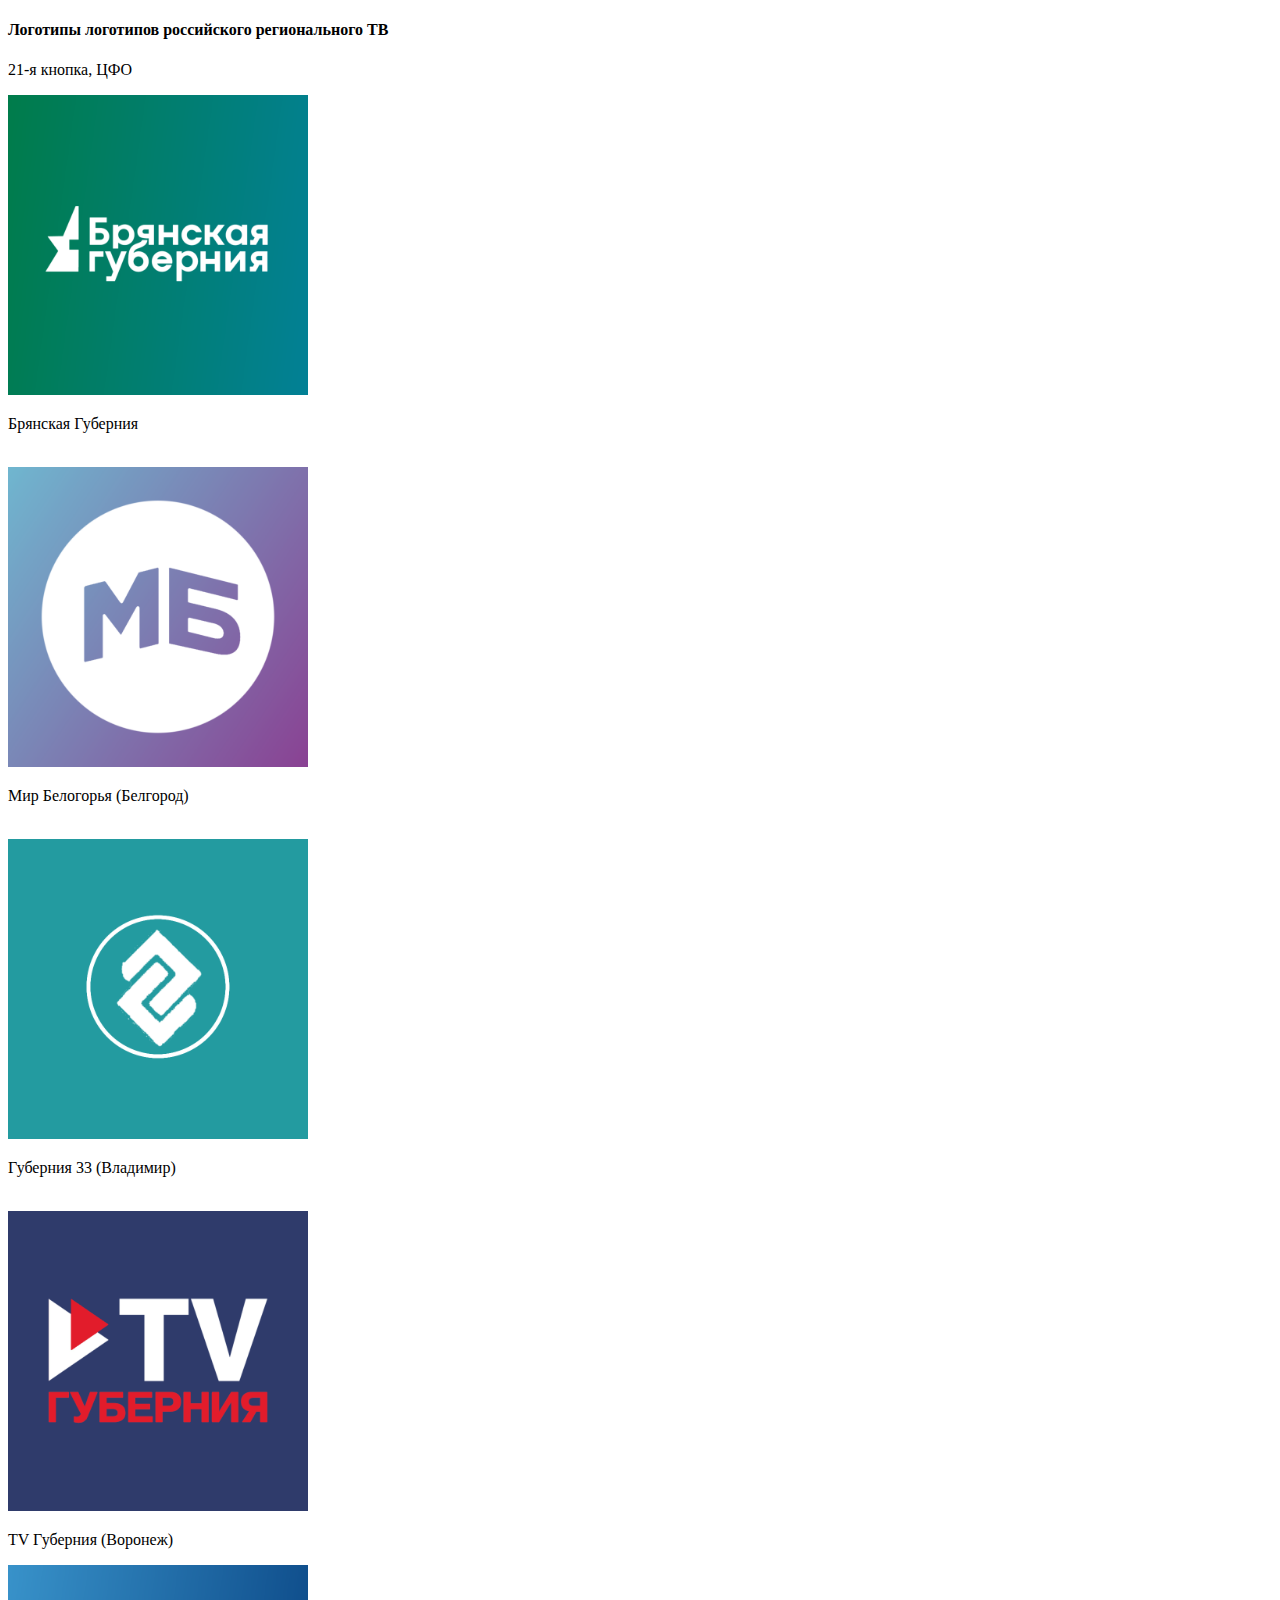
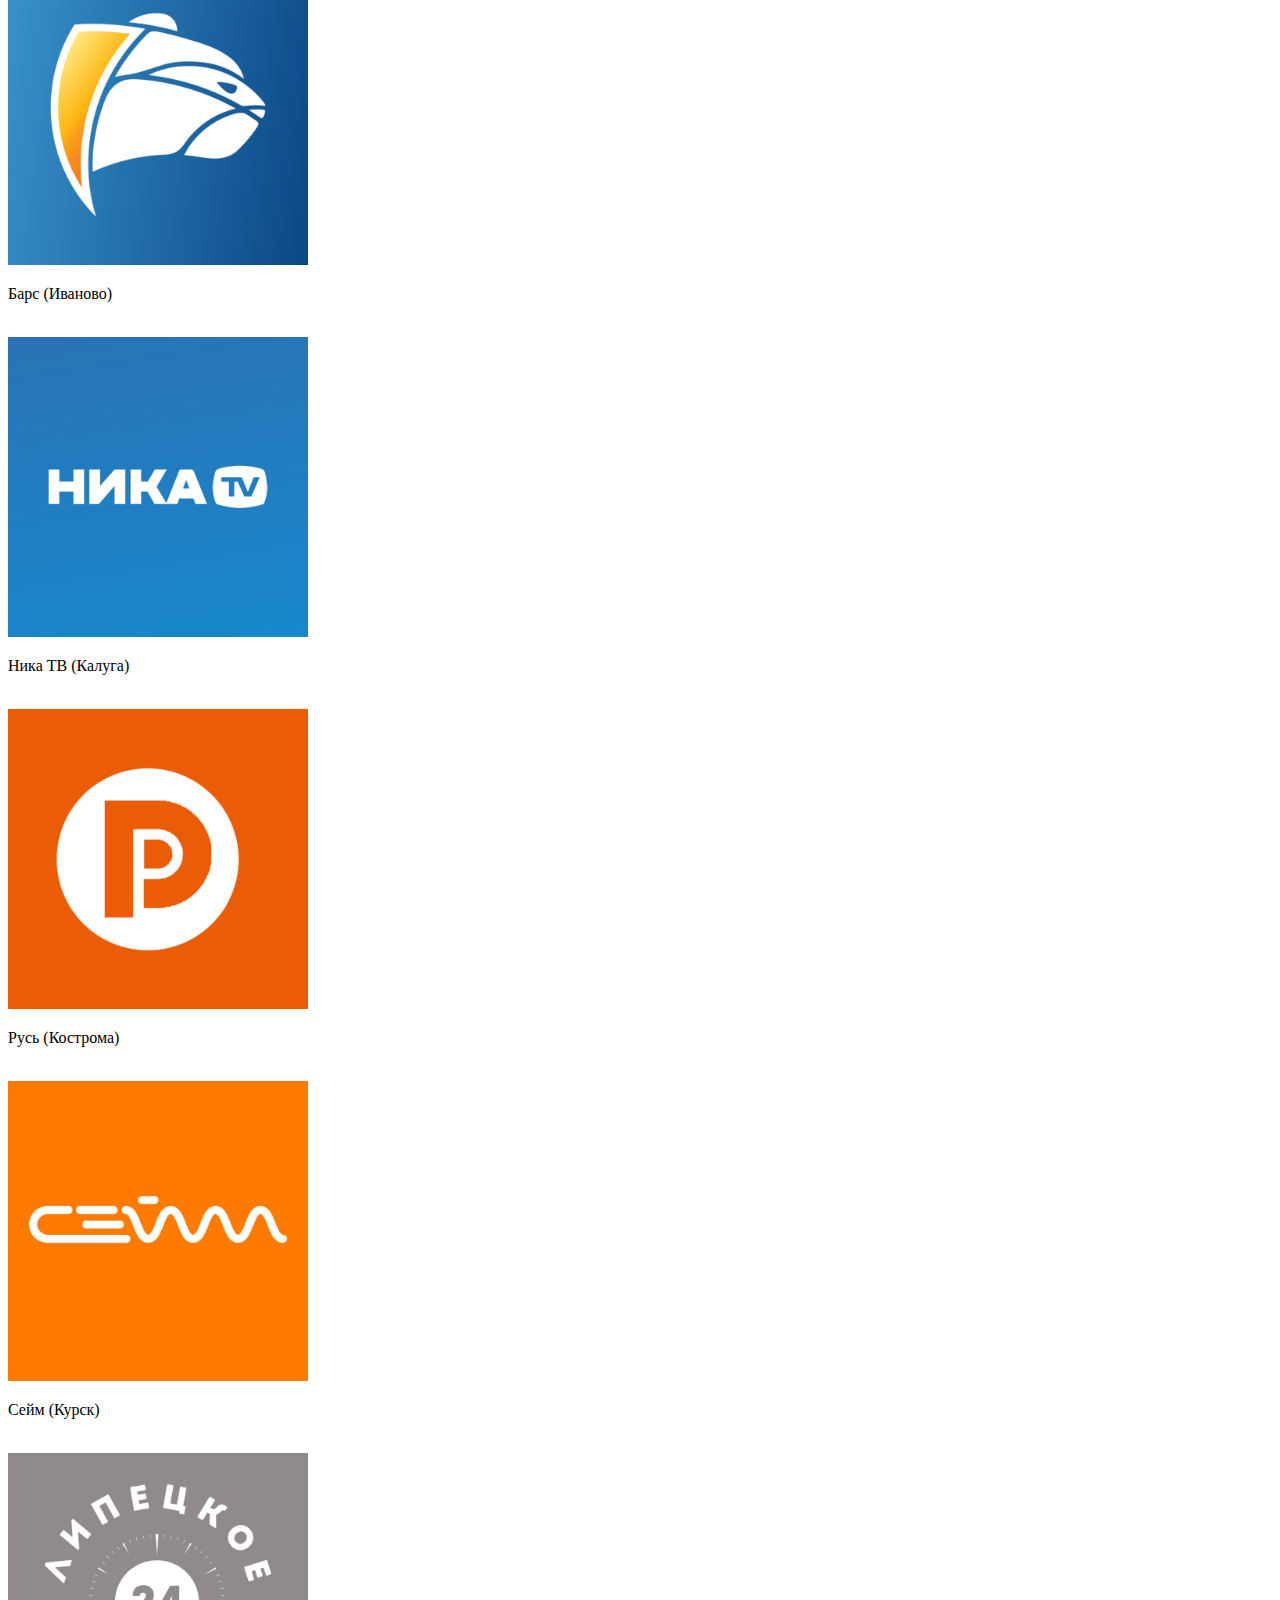
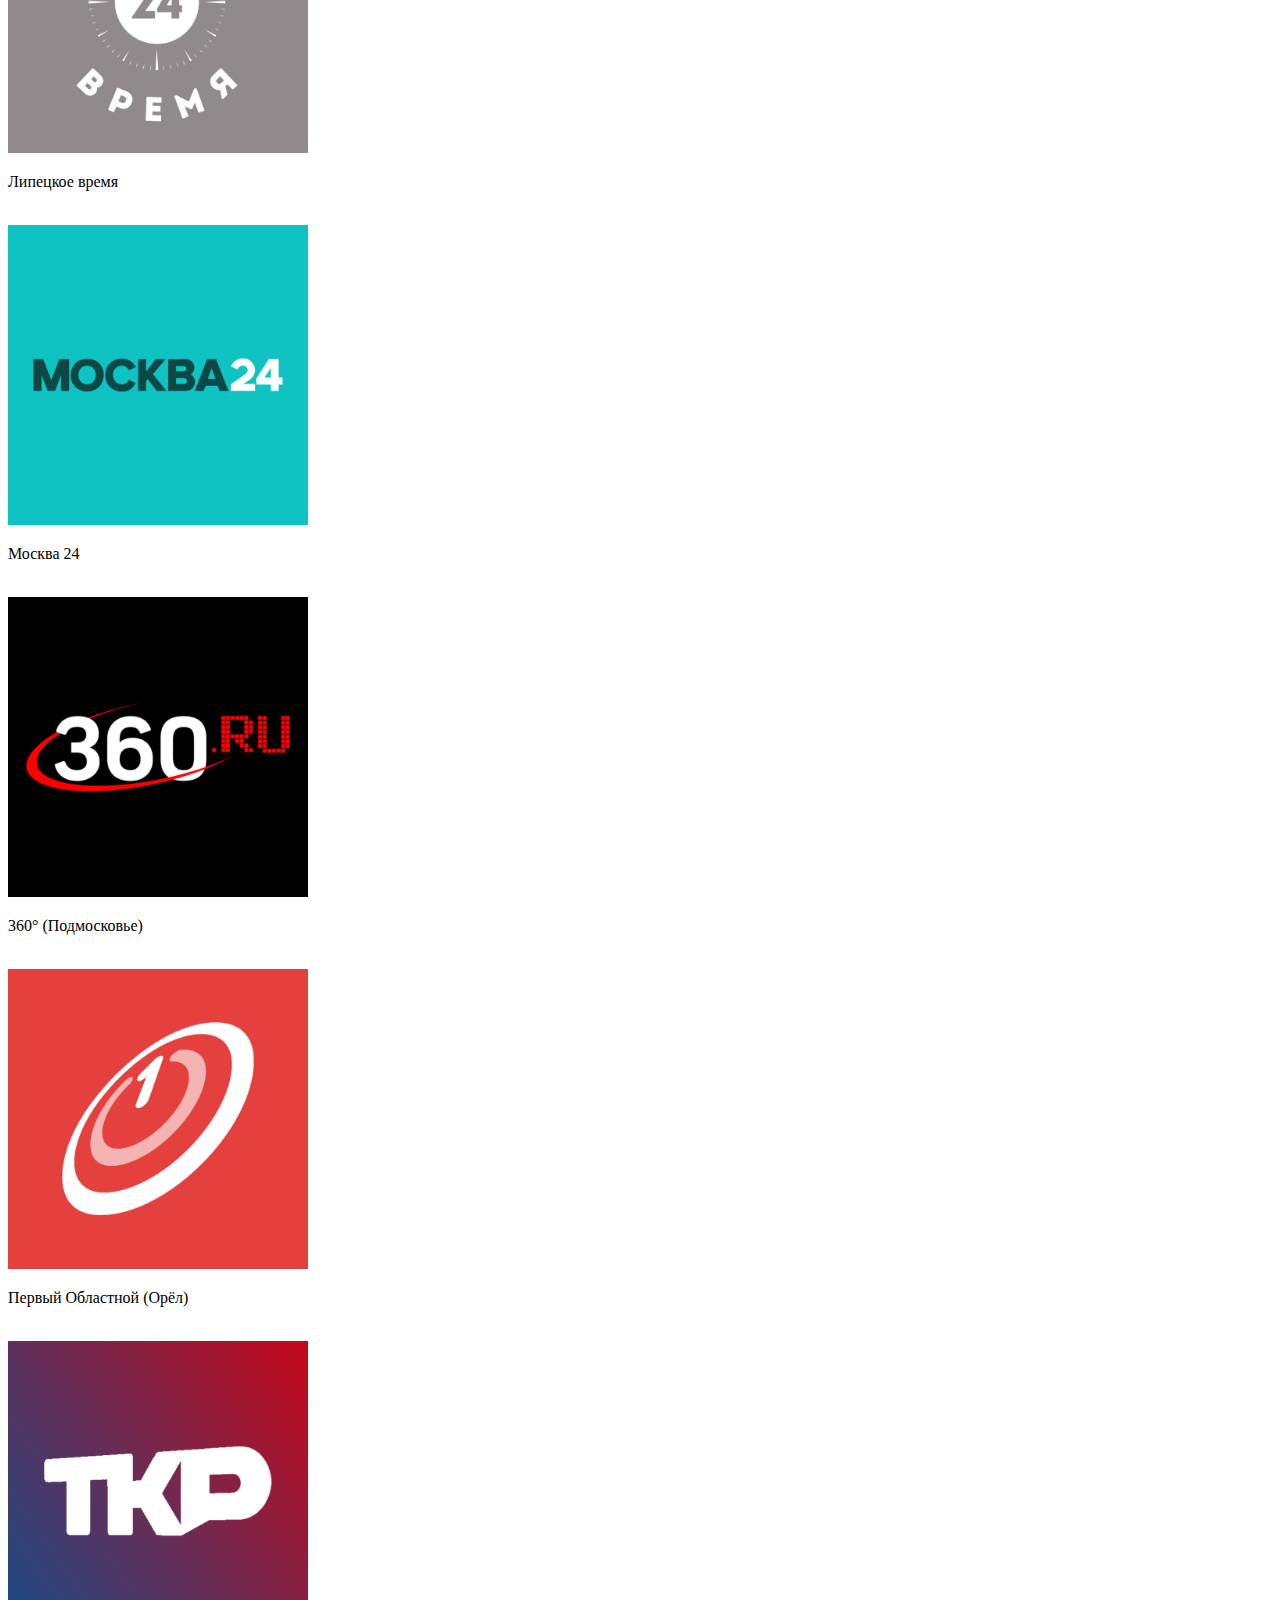
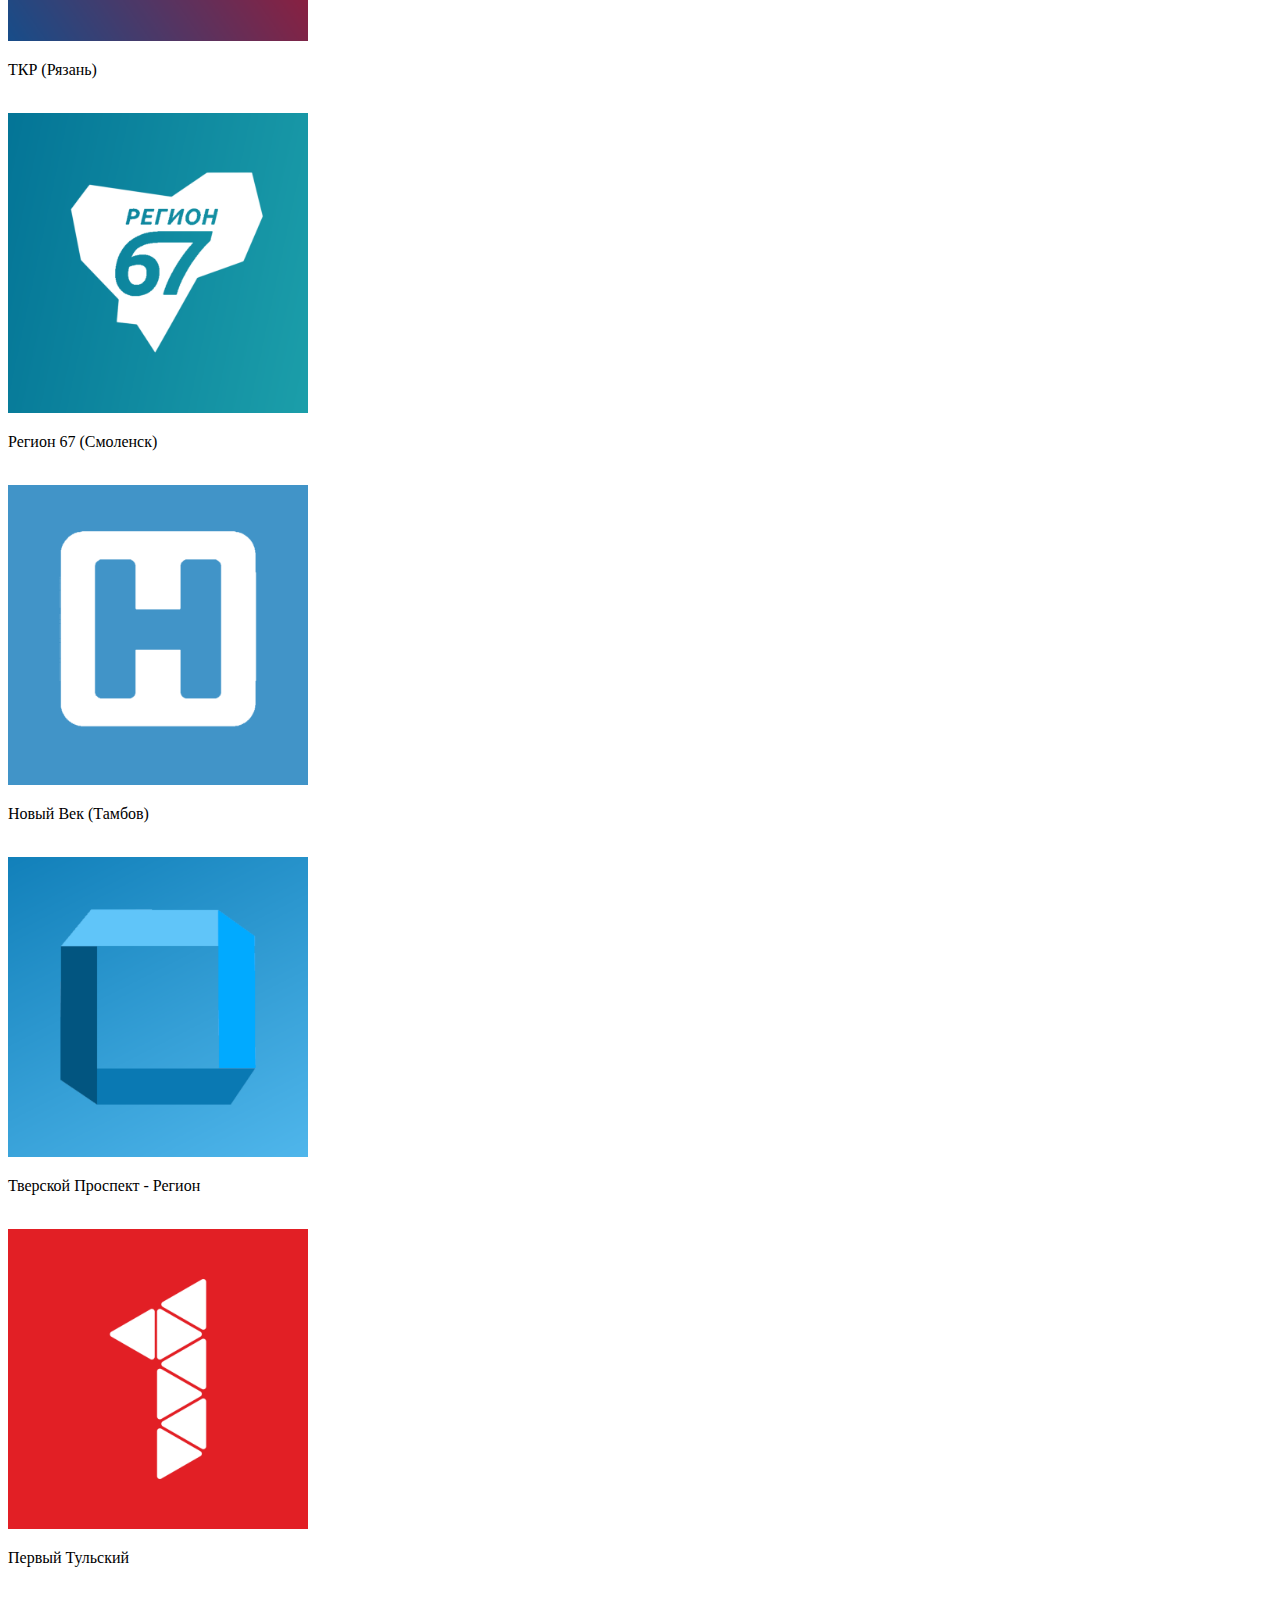
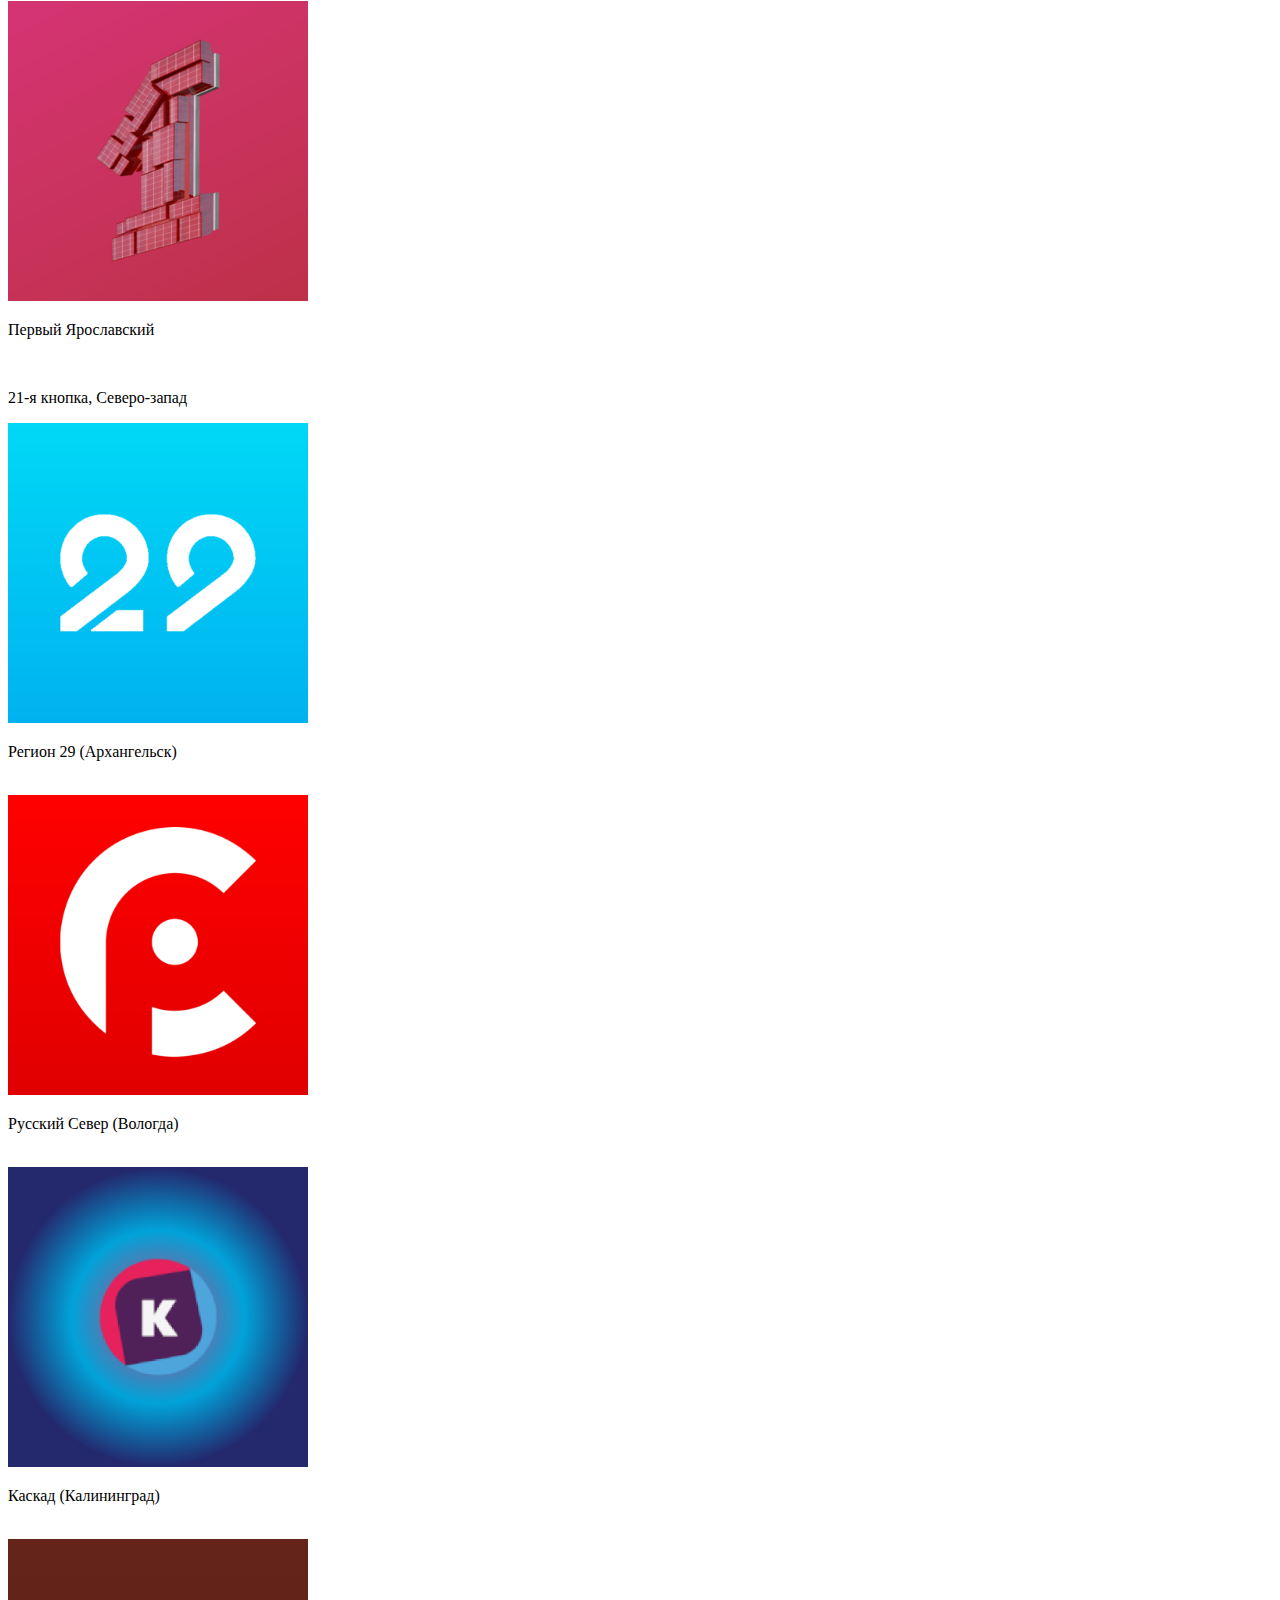
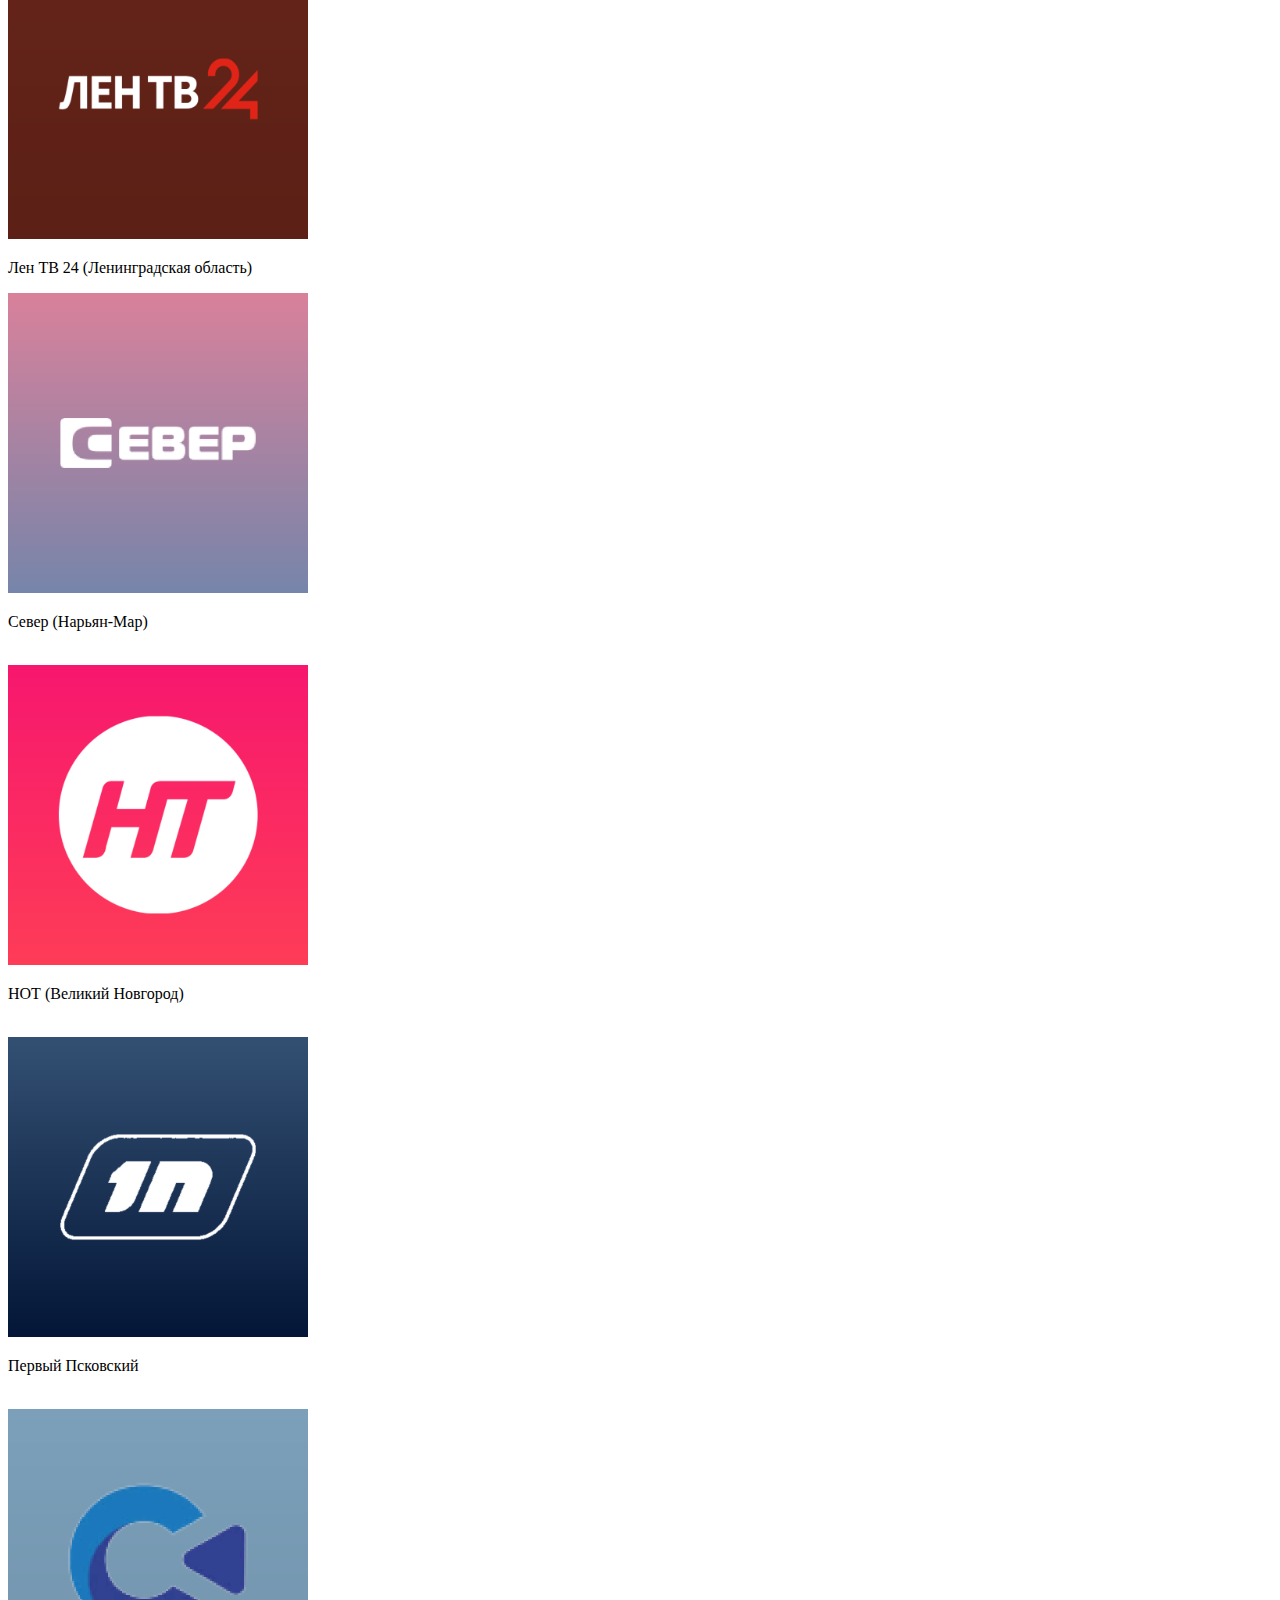
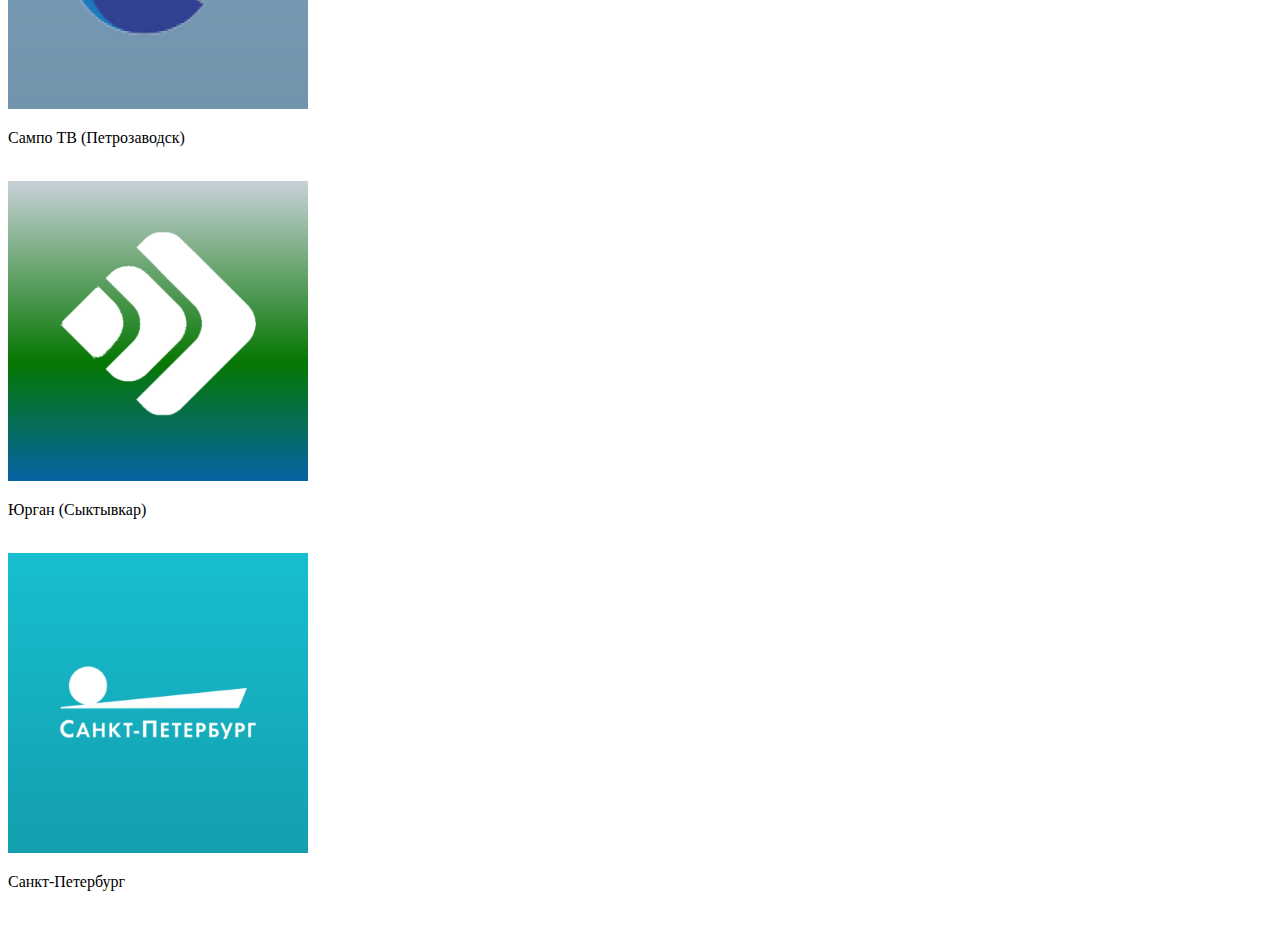
<file: index.html>
<!DOCTYPE html>
<html lang="ru">
 <head>
   <meta charset="utf-8">
   <title>Russia_region_TV_logo</title>
   <link href="style.css" type="text/css" rel="stylesheet">
 </head>
 <body>
   <h4>Логотипы логотипов российского регионального ТВ</h4>
 <div class="cfo21">   
   <p>21-я кнопка, ЦФО</p>
     <img
       src="logo/bryanskayagubernia.png"
       width="300"
       height="300"/>
   <p>Брянская Губерния</p>
 <br>
  <img
       src="mirbelogorya.png"
       width="300"
       height="300"/>
   <p>Мир Белогорья (Белгород)</p>
 <br>
     <img
       src="logo/gubernia33.png"
       width="300"
       height="300"/>
   <p>Губерния 33 (Владимир)</p>
 <br>
     <img
       src="logo/tvgubernia.png"
       width="300"
       height="300"/>
   <p>TV Губерния (Воронеж)</p>
     <img
       src="logo/bars.png"
       width="300"
       height="300"/>
   <p>Барс (Иваново)</p>
 <br>
     <img
       src="logo/nikatv.png"
       width="300"
       height="300"/>
   <p>Ника ТВ (Калуга)</p>
 <br>
     <img
       src="logo/rus.png"
       width="300"
       height="300"/>
   <p>Русь (Кострома)</p>
 <br>
     <img
       src="logo/seym.png"
       width="300"
       height="300"/>
   <p>Сейм (Курск)</p>
 <br>
     <img
       src="logo/lipetsktime24.png"
       width="300"
       height="300"/>
   <p>Липецкое время</p>
 <br>
     <img
       src="logo/m24.png"
       width="300"
       height="300"/>
   <p>Москва 24</p>
 <br>
     <img
       src="logo/360.png"
       width="300"
       height="300"/>
   <p>360° (Подмосковье)</p>
 <br>
     <img
       src="logo/1oblast.png"
       width="300"
       height="300"/>
   <p>Первый Областной (Орёл)</p>
 <br>
     <img
       src="logo/tkr.png"
       width="300"
       height="300"/>
   <p>ТКР (Рязань)</p>
 <br>
     <img
       src="logo/region67.png"
       width="300"
       height="300"/>
   <p>Регион 67 (Смоленск)</p>
 <br>
     <img
       src="logo/novyyvek.png"
       width="300"
       height="300"/>
   <p>Новый Век (Тамбов)</p>
 <br>
     <img
       src="logo/tverprospekt.png"
       width="300"
       height="300"/>
   <p>Тверской Проспект - Регион</p>
 <br>
     <img
       src="logo/1tula.png"
       width="300"
       height="300"/>
   <p>Первый Тульский</p>
 <br>
     <img
       src="logo/1yaroslavl.png"
       width="300"
       height="300"/>
   <p>Первый Ярославский</p>
 <br>
 </div>
 <div class="nw21">   
   <p>21-я кнопка, Северо-запад</p>
     <img
       src="logo/region29.png"
       width="300"
       height="300"/>
   <p>Регион 29 (Архангельск)</p>
 <br>
  <img
       src="logo/russever.png"
       width="300"
       height="300"/>
   <p>Русский Север (Вологда)</p>
 <br>
     <img
       src="logo/kaskad.png"
       width="300"
       height="300"/>
   <p>Каскад (Калининград)</p>
 <br>
     <img
       src="logo/lentv24.png"
       width="300"
       height="300"/>
   <p>Лен ТВ 24 (Ленинградская область)</p>
     <img
       src="logo/sever.png"
       width="300"
       height="300"/>
   <p>Север (Нарьян-Мар)</p>
 <br>
     <img
       src="logo/nt.png"
       width="300"
       height="300"/>
   <p>НОТ (Великий Новгород)</p>
 <br>
     <img
       src="logo/1pskov.png"
       width="300"
       height="300"/>
   <p>Первый Псковский</p>
 <br>
     <img
       src="logo/sampotv.png"
       width="300"
       height="300"/>
   <p>Сампо ТВ (Петрозаводск)</p>
 <br>
     <img
       src="logo/yurgan.png"
       width="300"
       height="300"/>
   <p>Юрган (Сыктывкар)</p>
 <br>
     <img
       src="logo/spb.png"
       width="300"
       height="300"/>
   <p>Санкт-Петербург</p>
 <br>
 </div>
 </body>
</file>
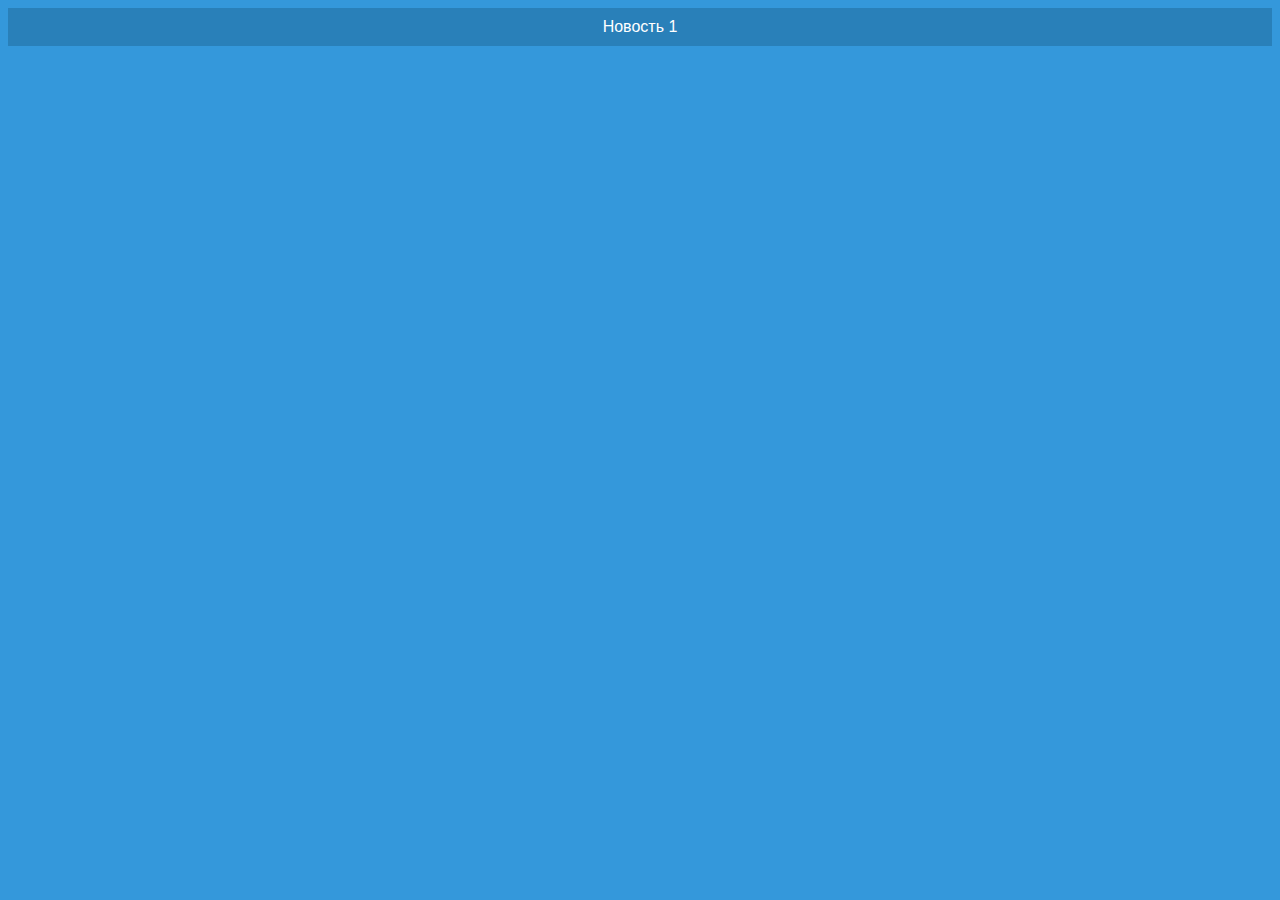
<file: zalupa.html>
<!DOCTYPE html>
<html>
<head>
    <title>Ньюсбар ПА</title>
    <style>
        body {
            background-color: #3498db;
            color: #fff;
            font-family: 'Helvetica Neue', sans-serif;
        }

        .news-bar {
            background-color: #2980b9;
            padding: 10px;
            text-align: center;
        }

        .news-item {
            display: none;
        }

        .news-item.active {
            display: block;
        }
    </style>
  <link href="https://ahprograms.github.io/HelveticaNeueCyr-Bold.ttf" rel="stylesheet">
</head>
<body>
    <div class="news-bar">
        <div class="news-item active" id="news1">Новость 1</div>
        <div class="news-item" id="news2">Новость 2</div>
        <div class="news-item" id="news3">Новость 3</div>
    </div>

    <script>
        var newsItems = document.querySelectorAll('.news-item');
        var currentNews = 0;

        function changeNews() {
            newsItems[currentNews].classList.remove('active');
            currentNews = (currentNews + 1) % newsItems.length;
            newsItems[currentNews].classList.add('active');
        }

        setInterval(changeNews, 5000); // Интервал между сменой новостей в миллисекундах (здесь 5000 мс)
    </script>
</body>
</html>
</file>
<file: style.css>
@font-face {
	font-family: 'Arkhip';
	src: url('/fonts/arkhip.eot'); /* IE 9 Compatibility Mode */
	src: url('/fonts/arkhip.eot?#iefix') format('embedded-opentype'), /* IE < 9 */
		url('/fonts/arkhip.woff2') format('woff2'), /* Super Modern Browsers */
		url('/fonts/arkhip.woff') format('woff'), /* Firefox >= 3.6, any other modern browser */
		url('/fonts/arkhip.ttf') format('truetype'), /* Safari, Android, iOS */
		url('/fonts/arkhip.svg#arkhip') format('svg'); /* Chrome < 4, Legacy iOS */
}
</file>
